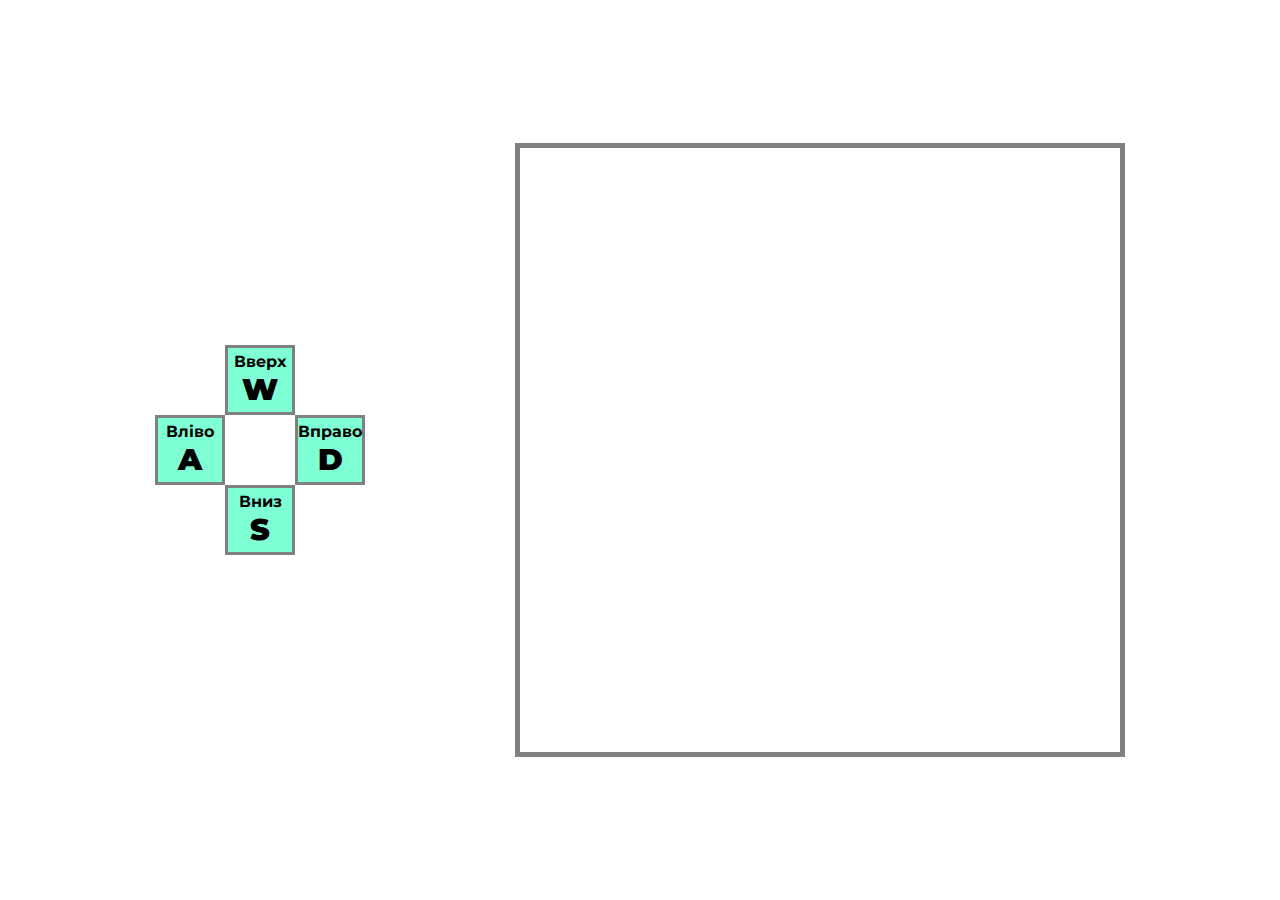
<file: 2/index.html>
<!DOCTYPE html>
<html lang="en">
<head>
	<meta charset="UTF-8">
	<meta http-equiv="X-UA-Compatible" content="IE=edge">
	<meta name="viewport" content="width=device-width, initial-scale=1.0">
	<title>LR 2</title>
	<link rel="stylesheet" href="css/style.css">
</head>
<body>
	<div class="mainConteiner">
		<div class="keyControl" id="keyControl">
			<div class="empty"></div>
			<div class="key" id="keyUp"><p>Вверх <b>W</b></p></div>
			<div class="empty"></div>
			<div class="key" id="keyLeft"><p>Вліво <b>A</b></p></div>
			<div class="empty"></div>
			<div class="key" id="keyRight"><p>Вправо <b>D</b></p></div>
			<div class="empty"></div>
			<div class="key" id="keyDown"><p>Вниз <b>S</b></p></div>
			<div class="empty"></div>
		</div>
		<div class="playingField" id="playingField">
			<canvas id="game" width="600px" height="600px"></canvas>
		</div>
	</div>

	<script src="js.js"></script>
</body>
</html>
</file>
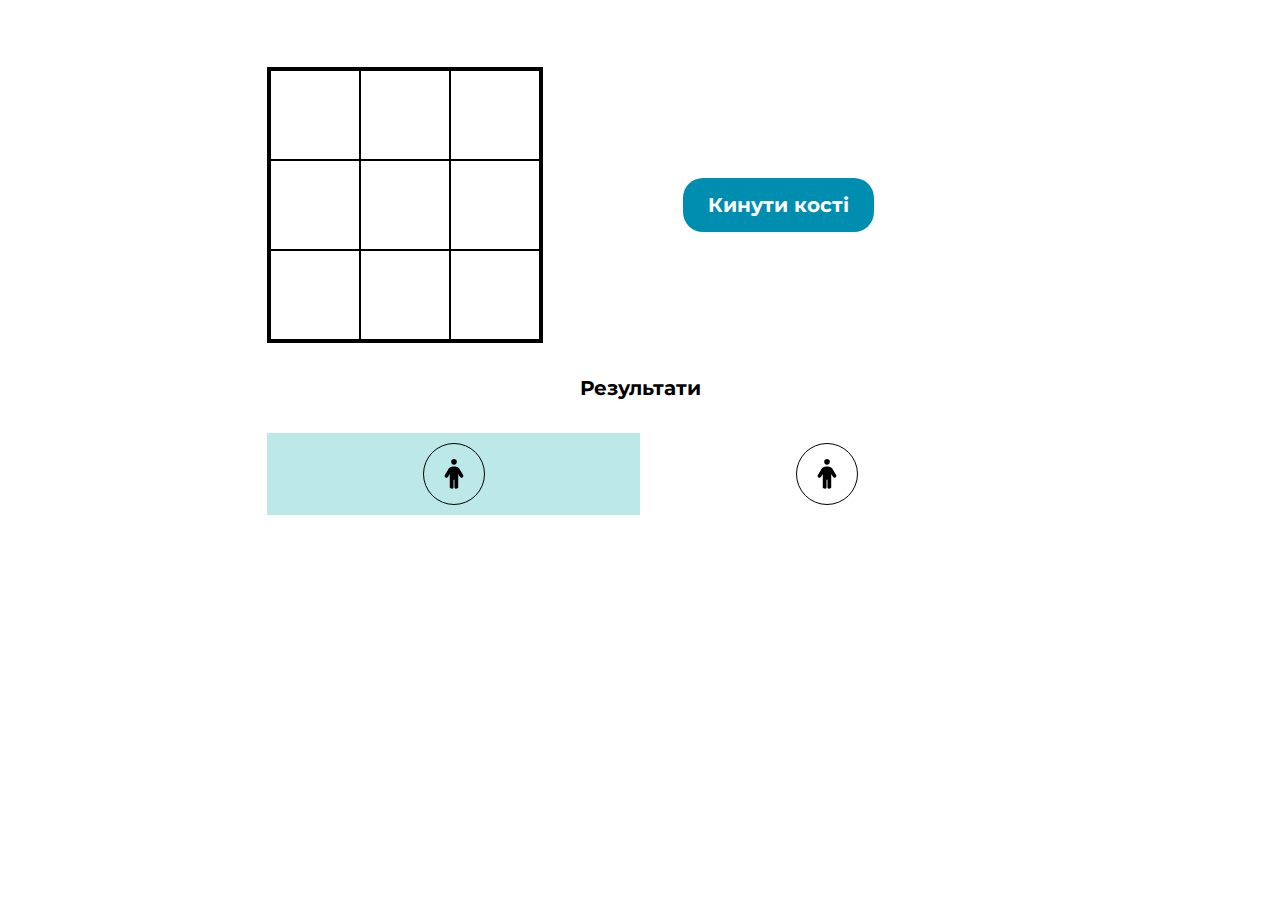
<file: 1/Task 2/index.html>
<!DOCTYPE html>
<html>
<head>
	<meta charset="UTF-8">
	<meta http-equiv="X-UA-Compatible" content="IE=edge">
	<meta name="viewport" content="width=device-width, initial-scale=1.0">
	<title>Dice</title>
	<link rel="stylesheet" href="css/style.css">
</head>
<body>
	<div class="main-conteiner">
		<div class="playing-field">
			<div class="dice">
				<div id = "1" class="1"></div>
				<div id = "2" class="2"></div>
				<div id = "3" class="3"></div>
				<div id = "4" class="4"></div>
				<div id = "5" class="5"></div>
				<div id = "6" class="6"></div>
				<div id = "7" class="7"></div>
				<div id = "8" class="8"></div>
				<div id = "9" class="9"></div>
			</div>
			<div id = "button" class="button">
				<button type="button">Кинути кості</button>
			</div>
		</div>

		<div class="results">
			<div class="title"><p>Результати</p></div>
			<div class="player-1">
				<div id="icon_1" class="icon"><svg xmlns="http://www.w3.org/2000/svg" height="1em" viewBox="0 0 320 512"><path d="M112 48a48 48 0 1 1 96 0 48 48 0 1 1 -96 0zm40 304V480c0 17.7-14.3 32-32 32s-32-14.3-32-32V256.9L59.4 304.5c-9.1 15.1-28.8 20-43.9 10.9s-20-28.8-10.9-43.9l58.3-97c17.4-28.9 48.6-46.6 82.3-46.6h29.7c33.7 0 64.9 17.7 82.3 46.6l58.3 97c9.1 15.1 4.2 34.8-10.9 43.9s-34.8 4.2-43.9-10.9L232 256.9V480c0 17.7-14.3 32-32 32s-32-14.3-32-32V352H152z"/></svg></div>
				<div class="res-1">
					<ul id="res_1"></ul>
				</div>
			</div>
			<div class="player-2">
				<div id="icon_2" class="icon"><svg xmlns="http://www.w3.org/2000/svg" height="1em" viewBox="0 0 320 512"><path d="M112 48a48 48 0 1 1 96 0 48 48 0 1 1 -96 0zm40 304V480c0 17.7-14.3 32-32 32s-32-14.3-32-32V256.9L59.4 304.5c-9.1 15.1-28.8 20-43.9 10.9s-20-28.8-10.9-43.9l58.3-97c17.4-28.9 48.6-46.6 82.3-46.6h29.7c33.7 0 64.9 17.7 82.3 46.6l58.3 97c9.1 15.1 4.2 34.8-10.9 43.9s-34.8 4.2-43.9-10.9L232 256.9V480c0 17.7-14.3 32-32 32s-32-14.3-32-32V352H152z"/></svg></div>
				<div class="res-2">
					<ul id="res_2"></ul>
				</div>
			</div>
		</div>
	</div>

<script src="js.js"></script>

</body>
</html>
</file>
<file: 2/css/style.css>
@import url("https://fonts.googleapis.com/css2?family=Montserrat:wght@300;500&family=Roboto+Slab:wght@500;700&display=swap");
* {
  padding: 0;
  margin: 0;
  border: 0;
}

.mainConteiner {
  height: 100vh;
  display: flex;
  justify-content: center;
  align-items: center;
  flex-flow: row nowrap;
}

.keyControl {
  display: grid;
  grid-template-columns: repeat(3, 70px);
  grid-template-rows: repeat(3, 70px);
}

.key {
  display: grid;
  border: 3px solid grey;
  background-color: aquamarine;
  font-family: "Montserrat", sans-serif;
  font-weight: bold;
  font-size: 16px;
  text-align: center;
  align-items: center;
}
.key b {
  font-size: 30px;
}

.playingField {
  margin-left: 150px;
  border: 5px solid grey;
}

.highlight {
  background-color: rgb(40, 153, 115);
}/*# sourceMappingURL=style.css.map */
</file>
<file: 1/Task 2/css/style.css>
@import url("https://fonts.googleapis.com/css2?family=Montserrat:wght@300;500&family=Roboto+Slab:wght@500;700&display=swap");
* {
  padding: 0;
  margin: 0;
  border: 0;
}

.main-conteiner {
  height: 100vh;
  display: flex;
  justify-content: center;
  align-items: center;
  flex-flow: column wrap;
}

.playing-field {
  width: 746px;
  display: flex;
  justify-content: center;
  flex-flow: row nowrap;
}

.dice {
  display: grid;
  grid-template-columns: repeat(3, 90px);
  grid-template-rows: repeat(3, 90px);
  border: 3px solid black;
}

.dice > div {
  border: 1px solid black;
}

.button {
  width: 500px;
  display: flex;
  justify-content: center;
  align-items: center;
}

button {
  border-radius: 20px;
  padding: 15px 25px;
  background: #008EB0;
  color: #fff;
  font-family: "Montserrat", sans-serif;
  font-weight: bold;
  font-size: 20px;
  cursor: pointer;
}
button:hover {
  background: #045b70;
  transition: 0.7s linear;
}

.results {
  width: 746px;
  display: flex;
  flex-flow: row wrap;
}

.title {
  width: 746px;
  height: 50px;
  display: flex;
  justify-content: center;
  align-items: center;
  font-family: "Montserrat", sans-serif;
  font-weight: bold;
  font-size: 20px;
  padding: 20px 0px;
}

.player-1, .player-2 {
  display: flex;
  flex-flow: column nowrap;
  width: 373px;
  height: 400px;
}

.icon {
  display: flex;
  justify-content: center;
  padding: 10px;
}

svg {
  width: 30px;
  height: 30px;
  border: 1px solid black;
  border-radius: 50px;
  padding: 15px;
}

ul {
  padding-top: 15px;
  list-style-type: none;
  text-align: center;
  font-family: "Montserrat", sans-serif;
  font-weight: bold;
  font-size: 20px;
}/*# sourceMappingURL=style.css.map */
</file>
